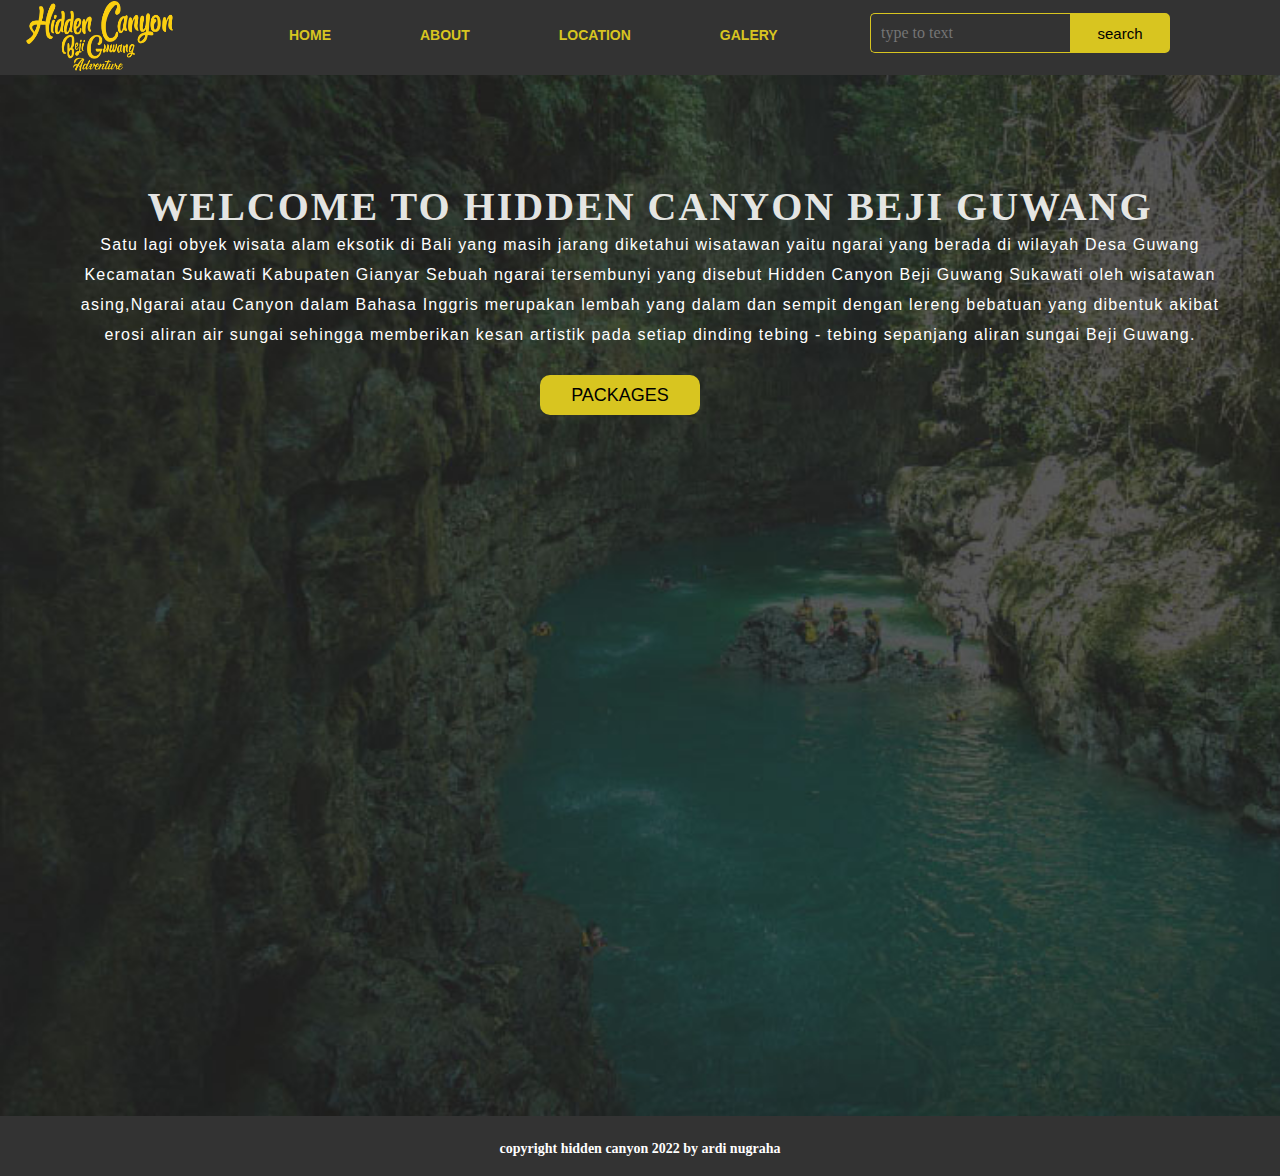
<file: tugas web jadi_I PUTU ARDI NUGRAHA/index.html>
<!DOCTYPE html>
<html>
<head>
	<meta charset="utf-8">
	<meta http-equiv="X-UA-compatible" content="IE=edge">
	<meta name="viewport" content="width=device-width, initial-scale=1">
	<link rel="stylesheet" type="text/css" href="index.css">
	<title>I PUTU ARDI NUGRAHA</title>
	<link rel="icon" type="image/x-icon" href="logo.1.png">
</head>
<body>
	<div class="main">
		<div class="navbar">
			<div class="icon">
				<a href="#"><img src="logo.1.png" alt="" width="150" height="70"></a>
			</div>
			<div class="menu">
				<ul>
					<li><a href="index.html">HOME</a></li>
					<li><a href="about.html">ABOUT</a></li>
					<li><a href="location.html">LOCATION</a></li>
					<li><a href="galery.html">GALERY</a></li>	
				</ul>
			</div>	
			<div class="search">
				<input class="srch" type="search" name=""placeholder="type to text">
				<a href="package.html,index.html,about.html,location.html,galery.html"><button class="btn">search</button></a>
			</div>	


		</div>
		<div class="content">
			<h1>WELCOME TO HIDDEN CANYON BEJI GUWANG</h1>
			<p class="par">Satu lagi obyek wisata alam eksotik di Bali yang masih jarang 
diketahui wisatawan yaitu ngarai yang berada di wilayah 
Desa Guwang Kecamatan Sukawati Kabupaten Gianyar Sebuah ngarai tersembunyi yang disebut Hidden Canyon Beji Guwang Sukawati oleh wisatawan asing,Ngarai atau Canyon dalam Bahasa Inggris merupakan lembah yang dalam dan sempit dengan lereng bebatuan yang dibentuk akibat erosi aliran air sungai sehingga memberikan kesan artistik pada setiap dinding tebing - tebing sepanjang aliran sungai Beji Guwang.</p>
			
			<button class="cn"><a href="package.html">PACKAGES</a></button>

		</div>

	</div>
	<div class="footer"><h1>copyright hidden canyon 2022 by ardi nugraha</h1>
		
	</div>
</body>
</html>
</file>
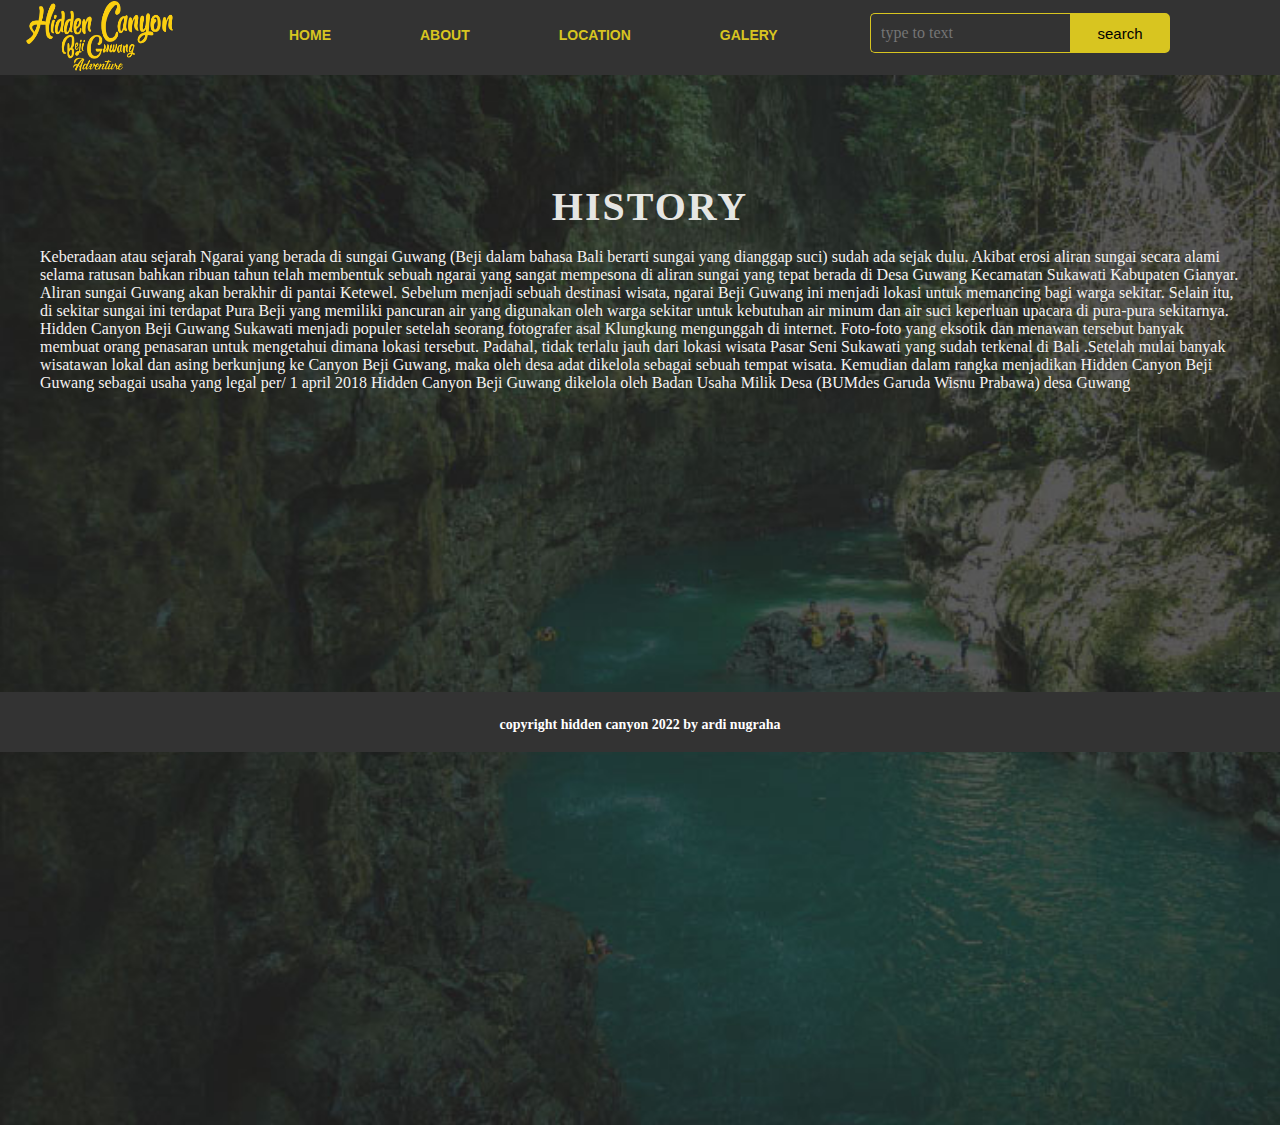
<file: tugas web jadi_I PUTU ARDI NUGRAHA/about.html>
<!DOCTYPE html>
<html>
<head>
	<meta charset="utf-8">
	<meta http-equiv="X-UA-compatible" content="IE=edge">
	<meta name="viewport" content="width=device-width, initial-scale=1">
	<link rel="stylesheet" type="text/css" href="about.css">
	<title>I PUTU ARDI NUGRAHA</title>
	<link rel="icon" type="image/x-icon" href="logo.1.png">
</head>
<body>
	<div class="main">
		<div class="navbar">
			<div class="icon">
				<a href="#"><img src="logo.1.png" alt="" width="150" height="70"></a>
			</div>
			<div class="menu">
				<ul>
					<li><a href="index.html">HOME</a></li>
					<li><a href="about.html">ABOUT</a></li>
					<li><a href="location.html">LOCATION</a></li>
					<li><a href="galery.html">GALERY</a></li>	
				</ul>
			</div>	
			<div class="search">
				<input class="srch" type="search" name=""placeholder="type to text">
				<a href="#"><button class="btn">search</button></a>
			</div>	
		</div>		
		<div class="about">
			<h1>HISTORY</h1>
			<br> <p>
			Keberadaan atau sejarah Ngarai yang berada di sungai Guwang 
			(Beji dalam bahasa Bali berarti sungai yang dianggap suci) sudah ada sejak dulu.
			Akibat erosi aliran sungai secara alami selama ratusan bahkan ribuan tahun telah membentuk
			sebuah ngarai yang sangat mempesona di aliran sungai yang tepat berada di Desa Guwang Kecamatan Sukawati
			 Kabupaten Gianyar. Aliran sungai Guwang akan berakhir di pantai Ketewel.
			 Sebelum menjadi sebuah destinasi wisata, ngarai Beji Guwang ini menjadi lokasi untuk memancing
			 bagi warga sekitar. Selain itu, di sekitar sungai ini terdapat Pura Beji yang memiliki pancuran air yang digunakan 
			oleh warga sekitar untuk kebutuhan air minum dan air suci keperluan upacara di pura-pura sekitarnya. Hidden Canyon Beji Guwang
			Sukawati menjadi populer setelah seorang fotografer asal Klungkung mengunggah di internet. Foto-foto yang eksotik dan menawan tersebut 
			banyak membuat orang penasaran untuk mengetahui dimana lokasi tersebut. Padahal, tidak terlalu jauh dari lokasi wisata Pasar Seni Sukawati yang sudah terkenal di Bali
			 .Setelah mulai banyak wisatawan lokal dan asing berkunjung ke Canyon Beji Guwang, maka oleh desa adat dikelola sebagai sebuah tempat wisata. Kemudian dalam rangka menjadikan Hidden Canyon Beji Guwang sebagai
			  usaha yang legal per/ 1 april 2018 Hidden Canyon Beji Guwang dikelola oleh Badan Usaha Milik Desa (BUMdes Garuda Wisnu Prabawa) desa Guwang 
				</p>
		</div>
		<div class="footer"><h1>copyright hidden canyon 2022 by ardi nugraha</h1>
		</div>
</body>
</html>
</file>
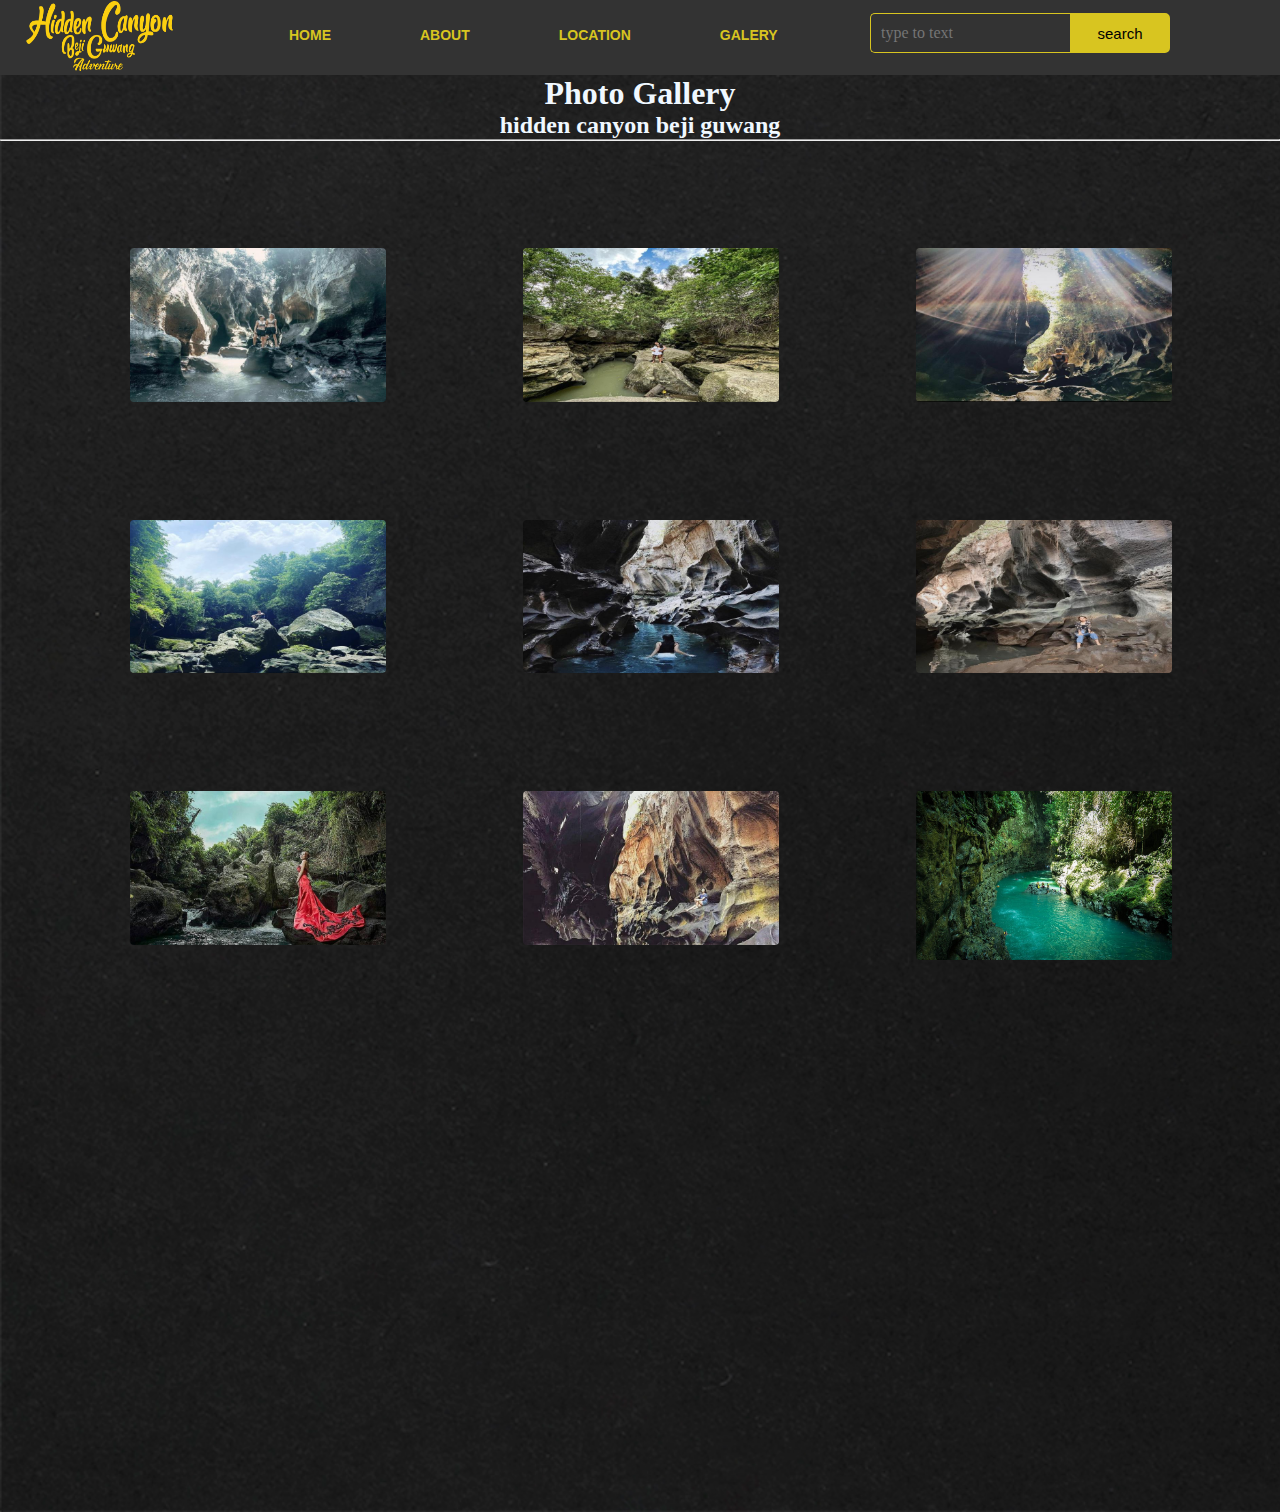
<file: tugas web jadi_I PUTU ARDI NUGRAHA/galery.html>
<!DOCTYPE html>
<html>
<head>
	<meta charset="utf-8">
	<meta http-equiv="X-UA-compatible" content="IE=edge">
	<meta name="viewport" content="width=device-width, initial-scale=1">
	<link rel="stylesheet" type="text/css" href="galery.css">
	<title>I PUTU ARDI NUGRAHA</title>
	<link rel="icon" type="image/x-icon" href="logo.1.png">
</head>
<body>
		
	<div class="main">
		<div class="navbar">
			<div class="icon">
				<a href="#"><img src="logo.1.png" alt="" width="150" height="70"></a>
			</div>
			<div class="menu">
				<ul>
					<li><a href="index.html">HOME</a></li>
					<li><a href="about.html">ABOUT</a></li>
					<li><a href="location.html">LOCATION</a></li>
					<li><a href="galery.html">GALERY</a></li>	
				</ul>
			</div>	
			<div class="search">
				<input class="srch" type="search" name=""placeholder="type to text">
				<a href="#"><button class="btn">search</button></a>
			</div>	
		
		</div>
			<h1>
	   Photo Gallery <p>hidden canyon beji guwang</p>
	   </h1>
	   <hr/>
				<div class="box">
			   <img src="galery1.jpg"></div>
			   <div class="box">
			   <img src="galery2.jpg"></div>
			   <div class="box">
			   <img src="galery3.jpg"></div>
			   <div class="box">
			   <img src="galery4.jpg"></div>
			   <div class="box">
			   <img src="galery5.jpg"></div>
			   <div class="box">
			   <img src="galery6.jpg"></div>
			   <div class="box">
			   <img src="galery7.jpg"></div>
			   <div class="box">
			   <img src="galery8.jpg"></div>
			   <div class="box">
				<img src="background.jpg"></div>
	</div>
	
	</div>
</body>
</html>
</file>
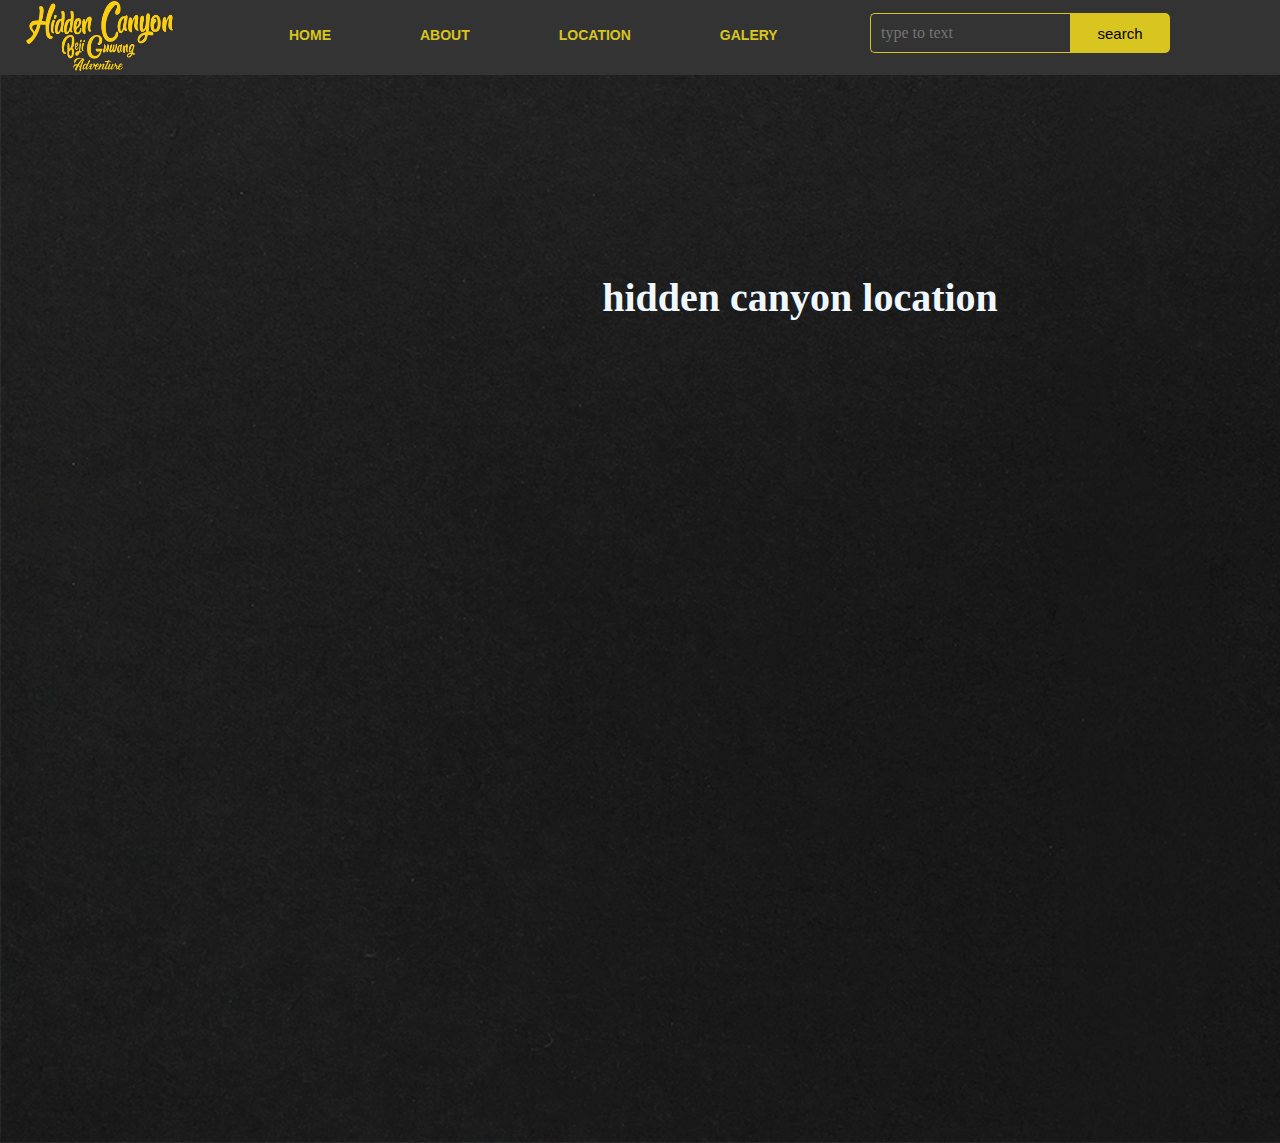
<file: tugas web jadi_I PUTU ARDI NUGRAHA/location.html>
<!DOCTYPE html>
<html>
<head>
	<meta charset="utf-8">
	<meta http-equiv="X-UA-compatible" content="IE=edge">
	<meta name="viewport" content="width=device-width, initial-scale=1">
	<link rel="stylesheet" type="text/css" href="location.css">
	<title>I PUTU ARDI NUGRAHA</title>
	<link rel="icon" type="image/x-icon" href="logo.1.png">
</head>
<body>
		
	<div class="main">
		<div class="navbar">
			<div class="icon">
				<a href="#"><img src="logo.1.png" alt="" width="150" height="70"></a>
			</div>
			<div class="menu">
				<ul>
					<li><a href="index.html">HOME</a></li>
					<li><a href="about.html">ABOUT</a></li>
					<li><a href="location.html">LOCATION</a></li>
					<li><a href="galery.html">GALERY</a></li>	
				</ul>
			</div>	
			<div class="search">
				<input class="srch" type="search" name=""placeholder="type to text">
				<a href="#"><button class="btn">search</button></a>
			</div>	
		
        </div> 
		<div class="container">
			<h1>hidden canyon location</h1>
			<iframe src="https://www.google.com/maps/embed?pb=!1m18!1m12!1m3!1d3944.8550720885714!2d115.2872399140226!3d-8.60990998984024!2m3!1f0!2f0!3f0!3m2!1i1024!2i768!4f13.1!3m3!1m2!1s0x2dd2157e9462182d%3A0x6e3602576c543e7b!2sHidden%20Canyon%20Beji%20Guwang!5e0!3m2!1sms!2sid!4v1668696530252!5m2!1sms!2sid" width="600" height="450" 
         style="border:0;" allowfullscreen="" loading="lazy" referrerpolicy="no-referrer-when-downgrade"></iframe>	
		</div>
		
		
     
	</div>
</body>
</html>
</file>
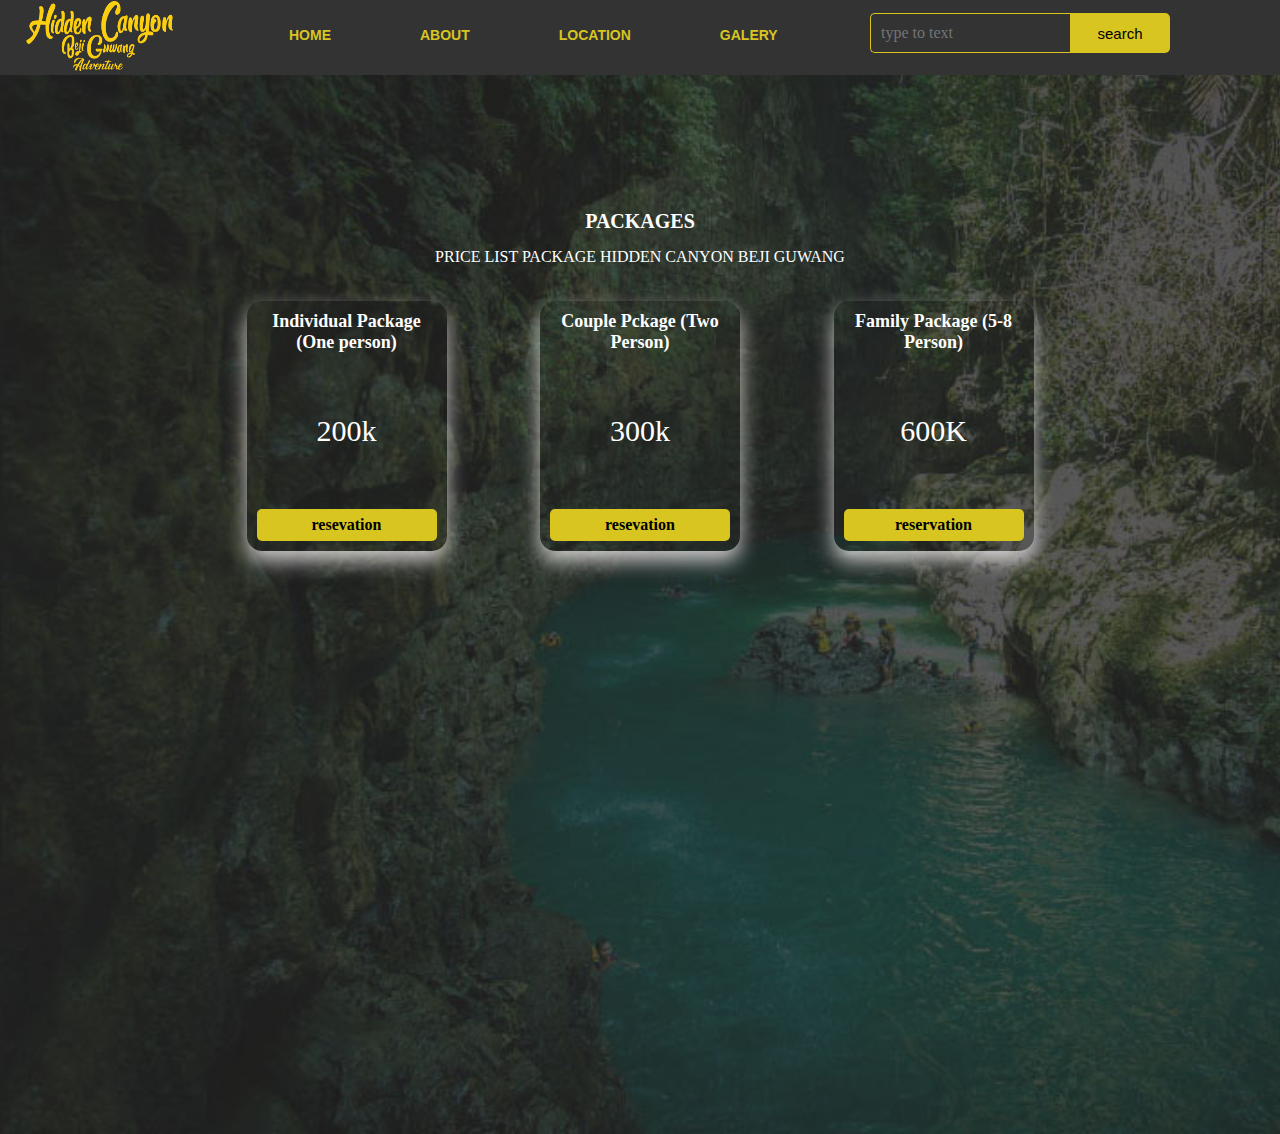
<file: tugas web jadi_I PUTU ARDI NUGRAHA/package.html>
<!DOCTYPE html>
<html>
<head>
	<meta charset="utf-8">
	<meta http-equiv="X-UA-compatible" content="IE=edge">
	<meta name="viewport" content="width=device-width, initial-scale=1">
	<link rel="stylesheet" type="text/css" href="package.css">
	<title>I PUTU ARDI NUGRAHA</title>
	<link rel="icon" type="image/x-icon" href="logo.1.png">
</head>
<body>
	<div class="main">
		<div class="navbar">
			<div class="icon">
				<a href="#"><img src="logo.1.png" alt="" width="150" height="70"></a>
			</div>
			<div class="menu">
				<ul>
					<li><a href="index.html">HOME</a></li>
					<li><a href="about.html">ABOUT</a></li>
					<li><a href="location.html">LOCATION</a></li>
					<li><a href="galery.html">GALERY</a></li>	
				</ul>
			</div>	
			<div class="search">
				<input class="srch" type="search" name=""placeholder="type to text">
				<a href="#"><button class="btn">search</button></a>
			</div>	


		</div>
            <div class="kelas">
                <section id="courses">
                    <h1>PACKAGES</h1>
                    <p> PRICE LIST PACKAGE HIDDEN CANYON BEJI GUWANG  </p>
                </section>
                <div  class="pilihanpaket">
                        <a href="reservation.html" class="paket a">
                            <h3>Individual Package (One person) 
                            </h3>
                            <p>200k</p>
                            <h4>resevation</h4>
                        </a>
                        <a href="reservation.html" class="paket b">
                            <h3>Couple Pckage (Two Person)
                            </h3>
                            <p>300k</p>
                            <h4>resevation</h4>
                        </a>
                        <a href="reservation.html" class="paket c">
                            <h3>Family Package (5-8 Person)
                            </h3>
                            <p>600K</p>
                            <h4>reservation</h4>
                        </a>
                </div>	
                
</body>
</html>
</file>
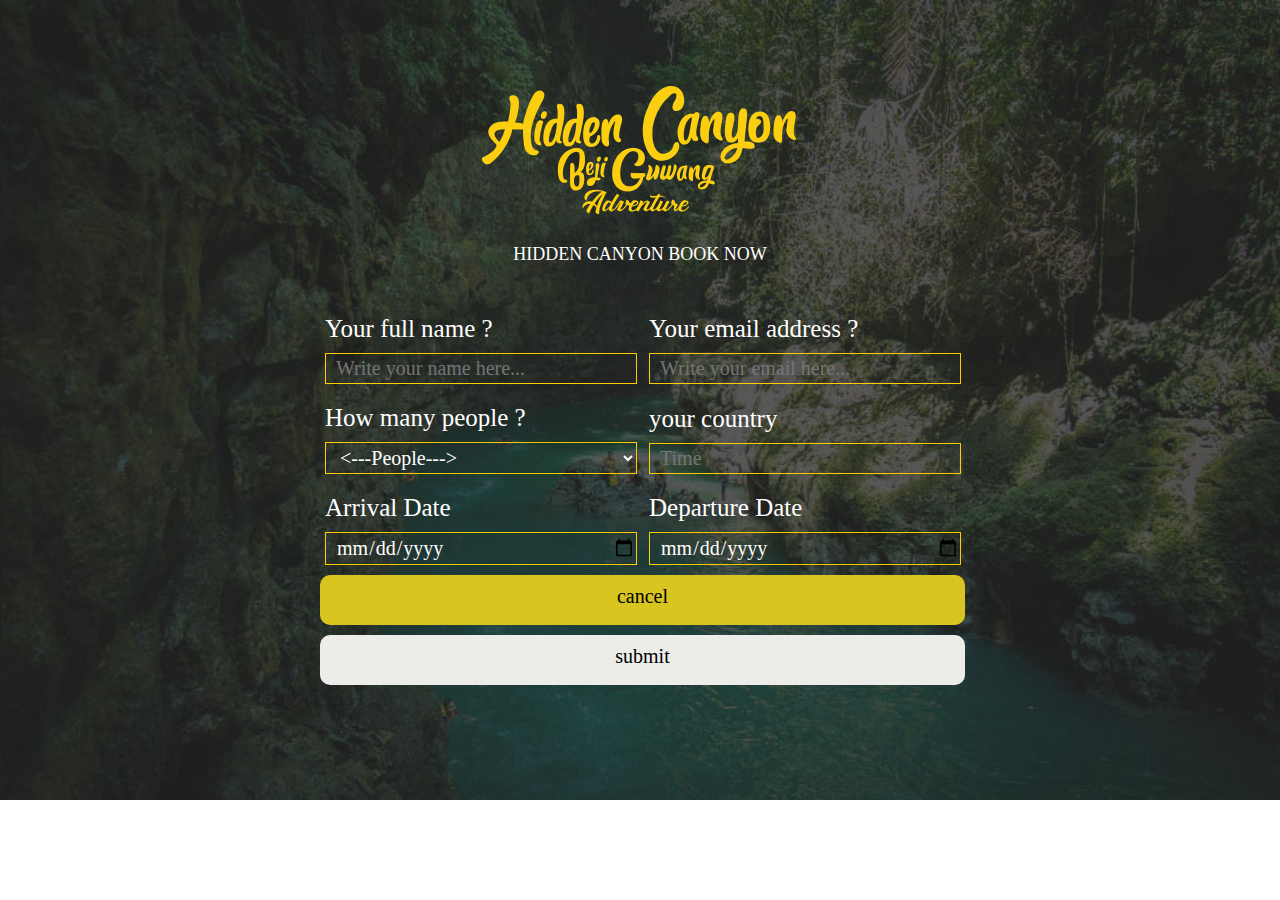
<file: tugas web jadi_I PUTU ARDI NUGRAHA/reservation.html>
<!DOCTYPE html>
<html lang="en">

<head>
    <meta charset="utf-8">
	<meta http-equiv="X-UA-compatible" content="IE=edge">
	<meta name="viewport" content="width=device-width, initial-scale=1">
	<link rel="stylesheet" type="text/css" href="reservation.css">
	<title>I PUTU ARDI NUGRAHA</title>
	<link rel="icon" type="image/x-icon" href="logo.1.png">
</head>

<body >
<div class="main_bg">
    <div class="form">
        <div class="form-text">
            <h1><span><img src="logo.1.png" alt></h1>
            <p>HIDDEN CANYON BOOK NOW</p>
        </div>
        <div class="main-form">
                <div>
                    <span>Your full name ?</span>
                    <input type="text" name="name" id="name" placeholder="Write your name here..." required>
                </div>
                <div>
                    <span>Your email address ?</span>
                    <input type="email" name="name" id="name" placeholder="Write your email here..." required> 
                </div>
                <div>
                    <!-- <---this is the select option--->
                    <span>How many people ?</span>
                    <select name="people" id="people" required>
                        <option value=""><---People---></option>
                        <option value="1">1 People</option>
                        <option value="2">2 People</option>
                        <option value="3">3 People</option>
                        <option value="4">4 People</option>
                    </select>
                    <!-- <---this is the select option--->
                </div>
                <div>
                    <span>your country</span>
                    <input type="text" name="time" id="time" placeholder="Time" required>
                </div>
                <div>
                    <span>Arrival Date</span>
                    <input type="date" name="date" id="date" placeholder="date" required>
                </div>
                <div>
                    <span>Departure Date</span>
                    <input type="date" name="date" id="date" placeholder="date" required>
                </div>
            </form>
        </div>
        <div class="cancel">
            <a href="index.html" class="botton1">cancel</a>
        </div>
        <div class="submit">
            <a href="#" class="botton1">submit</a>
        </div>

    </div>

</div>
</body>

</html>
</file>
<file: tugas web jadi_I PUTU ARDI NUGRAHA/index.css>
*{
	margin: 0;
	padding: 0;
}
.main{
	width: 100%;
	height: 124vh;
	background-image: url("background2.jpg");
	background-size:cover;
}
.navbar{
	width: 100%;
	height: 75px;
	margin: 0;
	padding: 0;
	overflow: hidden;
	background-color: #333;
	color: white;
	text-align: center;
	text-decoration: none;
}
.icon{
	width: 200px;
	float:left;
	height: 100px;
}
.icon{
	padding-left: 20px
	float:left;
	padding-top: 1px;
}
.menu{
	width:400px;
	float:left;
	height:70px;
}
ul{
	float:left;
	display: flex;
	justify-content: center;
	align-items: center;
}
ul li{
	list-style:none;
	margin-left:89px;
	margin-top: 27px;
	font-size: 14px;
}
ul li a{
	text-decoration: none;
	color:#D8C520;	
	font-family:arial;
	font-weight: bold;
	transition: 0,4s ease-in-out;
}
ul li a:hover{
	color: #fff;
}
.search{
	width:330px;
	float: left;
	margin-left: 270px;
}
.srch{
	font-family:'TIME NEW ROMAN';	
	width: 200px;
	height: 40px;
	background: transparent;
	border: 1px solid #D8C520;
	margin-top: 13px;
	color:#fff;
	border-right: none;
	font-size: 16px;
	float: left;
	padding:10px;
	border-bottom-left-radius: 5px;
	border-top-left-radius: 5px; 
}
.btn{
	width: 100px;
	height:40px;
	background: #D8C520;
	border: 2px solid #D8C520;
	margin-top: 13px;
	color: black;
	font-size: 15px;
	border-bottom-right-radius: 5px;
	border-top-right-radius: 5px;
	margin-right: 30px;
}
.btn:focus{
	outline: none;
}
.srch:focus{
	outline: none;
}
.content{
	width: 1200px;
	height: auto;
	margin: auto;
	color: #fff;
	position: relative;

}
.content .par{
	padding-left:20px;
	padding-bottom:25px;
	font-family: arial;
	letter-spacing: 1.2px;
	line-height: 30px;
	text-align: center;

}
.content h1{
	font-family:Algerian;
	font-size: 40px;
	padding-left: 20px;
	margin-top: 9%;
	letter-spacing: 2px;
	text-align: center;
	color:rgba(248, 248, 246, 0.913);
}
.content .cn{
	width:160px;
	height: 40px;
	background: #D8C520;
	border: none;
	margin-bottom:10px;
	margin-left: 500px;
	font-size: 18px;
	border-radius: 10px;
	cursor: pointer;
	transition: .4s ease;
	text-align: center;
}
.content .cn a{
	text-decoration: none;
	color: #000;
	transition:.3 ease;
	text-align: center;
}
.cn:hover{
	background-color:#fff;
	text-align: center;
}
.content span{
	color: #D8C520;
	font-size: 60px;
	text-align: center;
}
.footer{
	height: 60px;
	background-color:#333;
	color: white;
	margin: auto;
	width: 100%; 
	text-align: center;
}
.footer h1 {
	font-size: 14px;
	padding-top: 25px;
}
</file>
<file: tugas web jadi_I PUTU ARDI NUGRAHA/about.css>
*{
	margin: 0;
	padding: 0;
}
.main{
	width: 100%;
	height: 125vh;
	background-image: url(background2.jpg);
	background-size:cover;
}
.navbar{
	width: 100%;
	height: 75px;
	margin: 0;
	padding: 0;
	overflow: hidden;
	background-color: #333;
	color: white;
	text-align: center;
	text-decoration: none;
}
.icon{
	width: 200px;
	float:left;
	height: 100px;
}
.icon{
	padding-left: 20px
	float:left;
	padding-top: 1px;
}
.menu{
	width:400px;
	float:left;
	height:70px;
}
ul{
	float:left;
	display: flex;
	justify-content: center;
	align-items: center;
}
ul li{
	list-style:none;
	margin-left:89px;
	margin-top: 27px;
	font-size: 14px;
}
ul li a{
	text-decoration: none;
	color:#D8C520;	
	font-family:arial;
	font-weight: bold;
	transition: 0,4s ease-in-out;
}
ul li a:hover{
	color: #fff;
}
.search{
	width:330px;
	float: left;
	margin-left: 270px;
}
.srch{
	font-family:'TIME NEW ROMAN';	
	width: 200px;
	height: 40px;
	background: transparent;
	border: 1px solid #D8C520;
	margin-top: 13px;
	color:#fff;
	border-right: none;
	font-size: 16px;
	float: left;
	padding:10px;
	border-bottom-left-radius: 5px;
	border-top-left-radius: 5px; 
}
.btn{
	width: 100px;
	height:40px;
	background: #D8C520;
	border: 2px solid #D8C520;
	margin-top: 13px;
	color: black;
	font-size: 15px;
	border-bottom-right-radius: 5px;
	border-top-right-radius: 5px;
	margin-right: 30px;
}
.btn:focus{
	outline: none;
}
.srch:focus{
	outline: none;
}
.about{
	width: 1200px;
	height: auto;
	margin: auto;
	color: rgb(245, 242, 242);
	position: relative;

}
.about.par{
	padding-left:20px;
	padding-bottom:25px;
	font-family: arial;
	letter-spacing: 1.2px;
	line-height: 30px;
	text-align: center;

}
.about h1{
	font-family:Algerian;
	font-size: 40px;
	padding-left: 20px;
	margin-top: 9%;
	letter-spacing: 2px;
	text-align: center;
	color:rgba(248, 248, 246, 0.913);
}.footer{
	height: 60px;
	background-color:#333;
	color: white;
	margin: auto;
	width: 100%; 
	text-align: center;
	margin-top: 300px;
}
.footer h1 {
	font-size: 14px;
	padding-top: 25px;
}
</file>
<file: tugas web jadi_I PUTU ARDI NUGRAHA/galery.css>
*{
	margin: 0;
	padding: 0;
}
.main{
	width: 100%;
	height: 168vh;
	background-size:cover;
	background-color: bisque;
	background-image: url(galerybackground.jpg);

}
.navbar{
	width: 100%;
	height: 75px;
	margin: 0;
	padding: 0;
	overflow: hidden;
	background-color: #333;
	color: white;
	text-align: center;
	text-decoration: none;
}
.icon{
	width: 200px;
	float:left;
	height: 100px;
}
.icon{
	padding-left: 20px
	float:left;
	padding-top: 1px;
}
.menu{
	width:400px;
	float:left;
	height:70px;
}
ul{
	float:left;
	display: flex;
	justify-content: center;
	align-items: center;
}
ul li{
	list-style:none;
	margin-left:89px;
	margin-top: 27px;
	font-size: 14px;
}
ul li a{
	text-decoration: none;
	color:#D8C520;	
	font-family:arial;
	font-weight: bold;
	transition: 0,4s ease-in-out;
}
ul li a:hover{
	color: #fff;
}
.search{
	width:330px;
	float: left;
	margin-left: 270px;
}
.srch{
	font-family:'TIME NEW ROMAN';	
	width: 200px;
	height: 40px;
	background: transparent;
	border: 1px solid #D8C520;
	margin-top: 13px;
	color:#fff;
	border-right: none;
	font-size: 16px;
	float: left;
	padding:10px;
	border-bottom-left-radius: 5px;
	border-top-left-radius: 5px; 
}
.btn{
	width: 100px;
	height:40px;
	background: #D8C520;
	border: 2px solid #D8C520;
	margin-top: 13px;
	color: black;
	font-size: 15px;
	border-bottom-right-radius: 5px;
	border-top-right-radius: 5px;
	margin-right: 30px;
}
.btn:focus{
	outline: none;
}
.srch:focus{
	outline: none;
}
h1{
	text-align: center;
	color: aliceblue;
   }
   p{
	font-size: 24px;
	color: aliceblue;
   }

 .box{
  width: 20%;
  float: left;
  padding: 7px;
  padding-left: 10px;  
  display: block;
  overflow: hidden;
  border-radius: 3px;
  margin-left: 120px;
  margin-top: 100px;
 
 }
 
 .box img{
  width: 100%;
 border-radius: 4px;
 
 }
 
 .box img:hover{
   transform: scale(2,2);
   transition: .3s transform;
 
 }
</file>
<file: tugas web jadi_I PUTU ARDI NUGRAHA/location.css>
*{
	margin: 0;
	padding: 0;
}
.main{
	width: 100%;
	height: 127vh;
	background-image: url("galerybackground.jpg");
	background-size:cover;
}
.navbar{
	width: 100%;
	height: 75px;
	margin: 0;
	padding: 0;
	overflow: hidden;
	background-color: #333;
	color: white;
	text-align: center;
	text-decoration: none;
}
.icon{
	width: 200px;
	float:left;
	height: 100px;
}
.icon{
	padding-left: 20px
	float:left;
	padding-top: 1px;
}
.menu{
	width:400px;
	float:left;
	height:70px;
}
ul{
	float:left;
	display: flex;
	justify-content: center;
	align-items: center;
}
ul li{
	list-style:none;
	margin-left:89px;
	margin-top: 27px;
	font-size: 14px;
}
ul li a{
	text-decoration: none;
	color:#D8C520;	
	font-family:arial;
	font-weight: bold;
	transition: 0,4s ease-in-out;
}
ul li a:hover{
	color: #fff;
}
.search{
	width:330px;
	float: left;
	margin-left: 270px;
}
.srch{
	font-family:'TIME NEW ROMAN';	
	width: 200px;
	height: 40px;
	background: transparent;
	border: 1px solid #D8C520;
	margin-top: 13px;
	color:#fff;
	border-right: none;
	font-size: 16px;
	float: left;
	padding:10px;
	border-bottom-left-radius: 5px;
	border-top-left-radius: 5px; 
}
.btn{
	width: 100px;
	height:40px;
	background: #D8C520;
	border: 2px solid #D8C520;
	margin-top: 13px;
	color: black;
	font-size: 15px;
	border-bottom-right-radius: 5px;
	border-top-right-radius: 5px;
	margin-right: 30px;
}
.btn:focus{
	outline: none;
}
.srch:focus{
	outline: none;
}
.container{
	height: 80%;
	width: 100vh;
	display: flex;
	align-items: center;
	justify-content: center;
	flex-direction: column;
	margin-left: 350px;
	padding-top: 20px;

}
.container h1{
	font-style: algerian;
}
h1{
	color: aliceblue;
	margin-bottom: 60px;
	text-align: center;
	font-family:algerian;
	font-size:40px;
}
.iframe {
	width: 5000px;
	height: 500px;
	filter: invert(100%);
}
</file>
<file: tugas web jadi_I PUTU ARDI NUGRAHA/package.css>
*{
	margin: 0;
	padding: 0;
}
.main{
	width: 100%;
	height: 126vh;
	background-image: url("background2.jpg");
	background-size:cover;
}
.navbar{
	width: 100%;
	height: 75px;
	margin: 0;
	padding: 0;
	overflow: hidden;
	background-color: #333;
	color: white;
	text-align: center;
	text-decoration: none;
}
.icon{
	width: 200px;
	float:left;
	height: 100px;
}
.icon{
	padding-left: 20px
	float:left;
	padding-top: 1px;
}
.menu{
	width:400px;
	float:left;
	height:70px;
}
ul{
	float:left;
	display: flex;
	justify-content: center;
	align-items: center;
}
ul li{
	list-style:none;
	margin-left:89px;
	margin-top: 27px;
	font-size: 14px;
}
ul li a{
	text-decoration: none;
	color:#D8C520;	
	font-family:arial;
	font-weight: bold;
	transition: 0,4s ease-in-out;
}
ul li a:hover{
	color: #fff;
}
.search{
	width:330px;
	float: left;
	margin-left: 270px;
}
.srch{
	font-family:'TIME NEW ROMAN';	
	width: 200px;
	height: 40px;
	background: transparent;
	border: 1px solid #D8C520;
	margin-top: 13px;
	color:#fff;
	border-right: none;
	font-size: 16px;
	float: left;
	padding:10px;
	border-bottom-left-radius: 5px;
	border-top-left-radius: 5px; 
}
.btn{
	width: 100px;
	height:40px;
	background: #D8C520;
	border: 2px solid #D8C520;
	margin-top: 13px;
	color: black;
	font-size: 15px;
	border-bottom-right-radius: 5px;
	border-top-right-radius: 5px;
	margin-right: 30px;
}
.btn:focus{
	outline: none;
}
.srch:focus{
	outline: none;
}
.kelas{
	display: flex;
	flex-direction: column;
	align-items: center;
	width: 80%;
	margin: 100px auto;
	padding: 25px;
	box-sizing: border-box;
}
#courses{
	text-align: center;
	padding-top: 10px;
}
#courses h1{
	padding-top: 0px;
	font-size: 20px;
    color: #fff;
    font-family:Algerian;
}
#courses p{
	padding: 15px;
    color: #fff;
}
.pilihanpaket{
	width: 100%;
	padding: 30px auto;
	display: flex;
	justify-content: space-evenly;
	padding-bottom: 50px;
}
.paket{
	width: 180px;
	height: 230px;
	padding: 10px;
	margin-top: 20px;
	color: white;
	text-align: center;
	text-decoration: none;
	border-radius: 15px;
	box-shadow: 0px 10px 20px 0px rgba(244, 240, 240, 0.8);
	display: flex;
	flex-direction: column;
	justify-content: space-between;
	transition: 3;
}
.paket:hover {
	transform: scale(115%,115%);
	transition: 3;
}
.container_paket{
	padding: 10px;
}
.paket h3{
	font-size: 18px;
	padding: px;
}
.paket p{
	font-size: 30px;
}
.paket h4{
	background-color:#D8C520 ;
	border-radius: 5px;
	padding: 7px;
    color:black;
}
.paket h4:hover {
	background-color: #D8C520;
}
</file>
<file: tugas web jadi_I PUTU ARDI NUGRAHA/reservation.css>
*{
    margin: 0;
    padding: 0;
}

.main_bg{
    background-image: url(background2.jpg);
    max-width: 1280px;
    height: 800px;
    display: flex;
    justify-content: center;
    align-items: center;
    margin: 0 auto;
    background-size: cover;
}
.form{
    width: 650px;
}

.form-text{
    text-align: center;
    margin: 0 0 40px 0;
}
.form-text h1 span img{
    margin: 0 10px;

}
.form-text h1{
    color: #fff;
    font-family: 'Akaya Telivigala', cursive;
    font-size: 40px;
    margin-bottom: 20px;
}
.form-text p{
    color: #fff;
    font-family: 'Akaya Telivigala', cursive;
    font-size: large;
}

.main-form div{
    margin: 10px 10px;
    width: 300px;
    display: inline-block;
}
.main-form div input {
    width: 100%;
    font-family: 'Akaya Telivigala', cursive;
    background: none;
    border: 1px solid #ffca00;;
    font-size: 20px;
    color: #fff;
    outline: none;
    padding: 3px 0 3px 10px;
    margin-top: 10px;
}
.main-form div select{
    width: 104%;
    font-family: 'Akaya Telivigala', cursive;
    background: none;
    border: 1px solid #ffca00;;
    font-size: 20px;
    color: #fff;
    outline: none;
    padding: 3px 0 3px 10px;
    margin-top: 10px;
}
.main-form div span{
    width: 100%;
    font-family: 'Akaya Telivigala', cursive;
    color: #fff;
    font-size: 25px;
}
.cancel{
	height: 40px;
	background: #D8C520;
	border: none;
	margin-bottom:10px;
	margin-left: 5px;
	font-size: 20px;
	border-radius: 10px;
	cursor: pointer;
	transition: .4s ease;
	text-align: center;
    align-items: center;
    padding-top: 10px;

}
.cancel a{
	text-decoration: none;
	color: #000;
	transition:.3 ease;
	text-align: center;
}
.cancel:hover{
	background-color:#fff;
	text-align: center;
}
.cancel span{
	color: #D8C520;
	font-size: 60px;
	text-align: center;
}
.submit{
	height: 40px;
	background: #ecece8;
	border: none;
	margin-bottom:30px;
	margin-left: 5px;
	font-size: 20px;
	border-radius: 10px;
	cursor: pointer;
	transition: .4s ease;
	text-align: center;
    align-items: center;
    padding-top: 10px;

}
.submit a{
	text-decoration: none;
	color: #000;
	transition:.3 ease;
	text-align: center;
}
.submit:hover{
	background-color:#D8C520;
	text-align: center;
}
.submit span{
	color: #D8C520;
	font-size: 60px;
	text-align: center;
}
</file>
